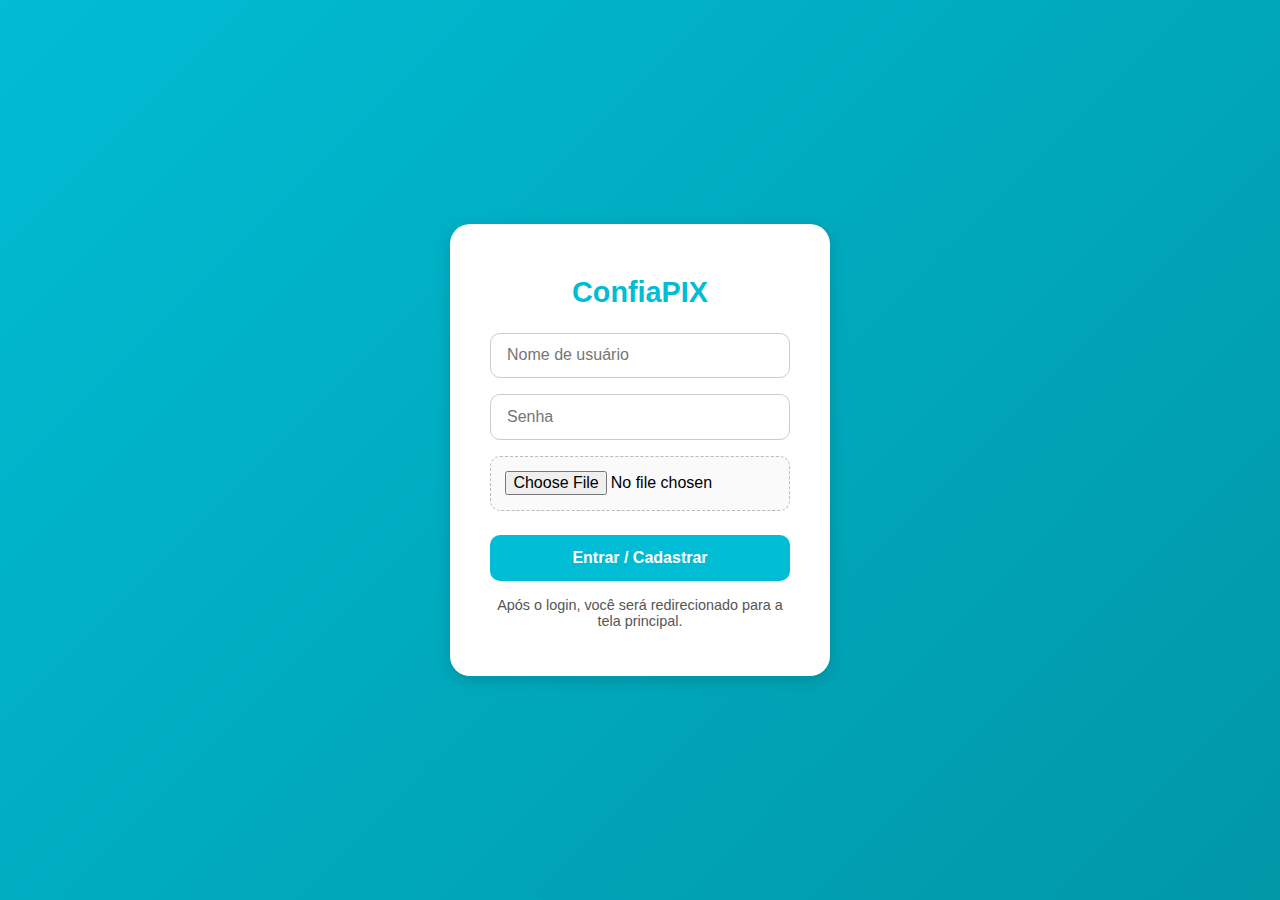
<file: src/main/resources/static/index.html>
<!DOCTYPE html>
<html lang="pt-BR">

<head>
  <meta charset="UTF-8">
  <meta name="viewport" content="width=device-width, initial-scale=1.0">
  <title>ConfiaPIX - Validador de Comprovantes</title>
  <link rel="stylesheet" type="text/css" href="style.css">
</head>

<body>

  <header>

    <div class="logo">
      <img src="https://img.icons8.com/?size=100&id=gjCwHrMX83X5&format=png&color=000000" alt="Logo">
      <span>ConfiaPIX</span>
    </div>

    

    <div class="user">
      <img src="https://cdn-icons-png.flaticon.com/512/219/219969.png" alt="User" id="userPhoto">
      <span id="userName">Olá, <b>User!</b></span>
    </div>

    <div class="theme-toggle">
      <button id="themeBtn">🌙</button>
    </div>
  </header>

  <main>
    <div class="upload-area">
      <input type="file" id="fileInput" accept="image/*,application/pdf" style="display:none;">
      <button id="selectFileBtn">Selecionar Comprovante</button>
      <p>ou arraste e solte o comprovante aqui.</p>
    </div>

    <h3>PRÉVIA DO ARQUIVO</h3>

    <div class="preview" id="preview">
      <img id="imagePreview" style="display:none;">
      <iframe id="pdfPreview" style="display:none;" height="400"></iframe>
      <p class="file-name" id="fileName"></p>
    </div>

    <div class="buttons">
      <button class="btn-remove" id="removeBtn">REMOVER ARQUIVO</button>
      <button class="btn-validate" id="validateBtn">VALIDAR COMPROVANTE</button>
    </div>

    <div id="status"></div>
  </main>

  <script src="script.js"></script>

</body>

</html>
</file>
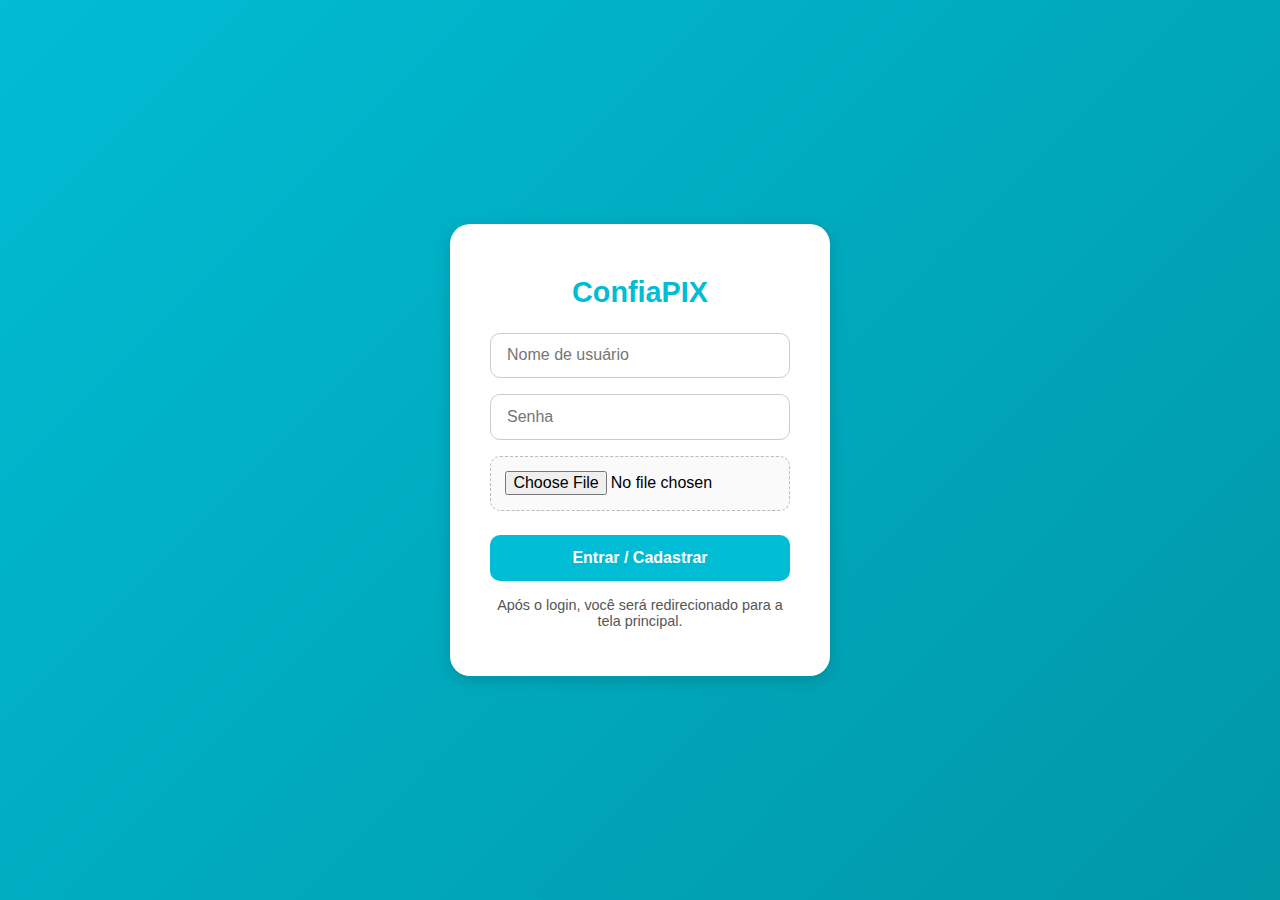
<file: src/main/resources/static/login.html>
<!DOCTYPE html>
<html lang="pt-BR">
<head>
  <meta charset="UTF-8" />
  <meta name="viewport" content="width=device-width, initial-scale=1.0" />
  <title>ConfiaPIX - Login / Cadastro</title>
  <link rel="stylesheet" type="text/css" href="login.css">
</head>
<body>
  <div class="container">
    <h1>ConfiaPIX</h1>
    <form id="loginForm">
      <input type="text" id="username" placeholder="Nome de usuário" required />
      <input type="password" id="password" placeholder="Senha" required />
      <input type="file" id="photo" accept="image/*" required />
      <button type="submit">Entrar / Cadastrar</button>
    </form>
    <div class="msg">
      <p>Após o login, você será redirecionado para a tela principal.</p>
    </div>
  </div>

  <script src="login.js"></script>
</body>
</html>
</file>
<file: src/main/resources/static/style.css>
* {
    box-sizing: border-box;
    font-family: 'Segoe UI', Tahoma, sans-serif;
}

body {
    margin: 0;
    background: linear-gradient(100deg, #00bcd4, #0097a7);
    display: flex;
    flex-direction: column;
    align-items: center;
}

header {
    margin-top: -10px;
    width: 100%;
    display: flex;
    justify-content: space-between;
    align-items: center;
    padding: 1rem 2rem;
    background-color: white;
    box-shadow: 0 2px 4px rgba(0, 0, 0, 0.1);
    border-radius: 10px;
}

.logo {
    display: flex;
    align-items: center;
    gap: .5rem;
}

.logo img {
    width: 30px;
    height: 30px;
}

.logo span {
    font-size: 1.3rem;
    font-weight: 600;
    color: #00bcd4;
}

.user {
    display: flex;
    align-items: center;
    gap: 0.4rem;
    font-size: 1rem;
}

.user img {
    width: 35px;
    height: 35px;
    border-radius: 50%;
    object-fit: cover;
    border: 2px solid #00bcd4;
}

main {
    margin-top: 2rem;
    width: 90%;
    max-width: 400px;
    background: white;
    border-radius: 20px;
    box-shadow: 0 3px 10px rgba(0, 0, 0, 0.1);
    padding: 2rem 1.5rem;
    text-align: center;
}

.upload-area {
    border: 2px dashed #ccc;
    border-radius: 12px;
    padding: 1rem;
    margin-bottom: 1rem;
    color: #666;
}

.upload-area button {
    background-color: #00bcd4;
    color: white;
    border: none;
    padding: 0.6rem 1.2rem;
    border-radius: 8px;
    cursor: pointer;
    font-weight: 600;
    margin-bottom: 0.5rem;
    transition: 0.2s;
}

.upload-area button:hover {
    background-color: #0097a7;
}

.preview {
    margin: 1rem 0;
    display: none;
}

.preview img,
.preview iframe {
    width: 100%;
    border-radius: 10px;
    box-shadow: 0 2px 6px rgba(0, 0, 0, 0.15);
}

.file-name {
    font-weight: 600;
    margin-top: 0.5rem;
    font-size: 0.9rem;
    word-break: break-all;
}

.buttons {
    display: flex;
    justify-content: space-between;
    margin-top: 1.5rem;
    flex-wrap: wrap;
    gap: 1rem;
}

.btn-remove {
    background-color: #e53935;
    color: white;
    border: none;
    padding: 0.7rem 1.2rem;
    border-radius: 10px;
    cursor: pointer;
    font-weight: bold;
    flex: 1;
}

.btn-validate {
    background-color: #00bcd4;
    color: white;
    border: none;
    padding: 0.7rem 1.2rem;
    border-radius: 10px;
    cursor: pointer;
    font-weight: bold;
    flex: 1;
}

.btn-remove:hover {
    background-color: #d32f2f;
}

.btn-validate:hover {
    background-color: #0097a7;
}

#status {
    margin-top: 1.2rem;
    padding: 1rem;
    border-radius: 10px;
    font-weight: 600;
    display: none;
    text-align: center;
}

/* ===== Botão de tema ===== */
.theme-toggle button {
    background: none;
    border: none;
    font-size: 1.4rem;
    cursor: pointer;
    color: #00bcd4;
    transition: transform 0.2s ease;
}

.theme-toggle button:hover {
    transform: scale(1.2);
}

/* ===== Tema escuro ===== */
.dark-mode {
    background: linear-gradient(100deg, #121212, #1e1e1e);
    color: #e0e0e0;
}

.dark-mode header {
    background-color: #1f1f1f;
    color: #e0e0e0;
}

.dark-mode main {
    background-color: #2a2a2a;
    color: #f1f1f1;
}

.dark-mode .upload-area {
    border-color: #555;
    color: #ccc;
}

.dark-mode .btn-remove {
    background-color: #b71c1c;
}

.dark-mode .btn-validate {
    background-color: #00bcd4;
}

.dark-mode .logo span {
    color: #80deea;
}

.dark-mode .theme-toggle button {
    color: #80deea;
}


@media (max-width: 480px) {
    header {
        text-align: center;
    }

    main {
        width: 95%;
        padding: 1.5rem 1rem;
    }

    .buttons {
        flex-direction: column;
    }

    .btn-remove,
    .btn-validate {
        width: 100%;
    }

    
}
</file>
<file: src/main/resources/static/login.css>
* { box-sizing: border-box; font-family: 'Segoe UI', Tahoma, sans-serif; }

    body {
      margin: 0;
      background: linear-gradient(135deg, #00bcd4, #0097a7);
      height: 100vh;
      display: flex;
      justify-content: center;
      align-items: center;
      padding: 1rem;
    }

    .container {
      background: #fff;
      border-radius: 20px;
      box-shadow: 0 4px 15px rgba(0, 0, 0, 0.15);
      padding: 2rem 2.5rem;
      max-width: 380px;
      width: 100%;
      text-align: center;
    }

    h1 {
      color: #00bcd4;
      font-size: 1.8rem;
      margin-bottom: 1.5rem;
    }

    form {
      display: flex;
      flex-direction: column;
      gap: 1rem; 
    }

    input {
      padding: 0.8rem 1rem;
      border: 1.5px solid #ccc;
      border-radius: 10px;
      font-size: 1rem;
      width: 100%;
      transition: 0.2s;
    }

    input:focus {
      border-color: #00bcd4;
      outline: none;
      box-shadow: 0 0 6px rgba(0, 188, 212, 0.3);
    }

    input[type="file"] {
      border: 1.5px dashed #bbb;
      cursor: pointer;
      padding: 0.9rem;
      background-color: #fafafa;
    }

    button {
      background-color: #00bcd4;
      color: white;
      border: none;
      border-radius: 10px;
      padding: 0.9rem 1rem;
      cursor: pointer;
      font-weight: bold;
      font-size: 1rem;
      transition: background 0.2s;
      margin-top: 0.5rem;
    }

    button:hover {
      background-color: #0097a7;
    }

    .msg {
      margin-top: 1rem;
      font-size: 0.9rem;
      color: #555;
    }

    .msg a {
      color: #00bcd4;
      text-decoration: none;
      font-weight: bold;
    }

    .msg a:hover {
      text-decoration: underline;
    }

    @media (max-width: 480px) {
      .container {
        padding: 1.8rem 1.2rem;
      }

      h1 {
        font-size: 1.5rem;
      }

      input, button {
        font-size: 0.95rem;
        padding: 0.8rem;
      }
    }
</file>
